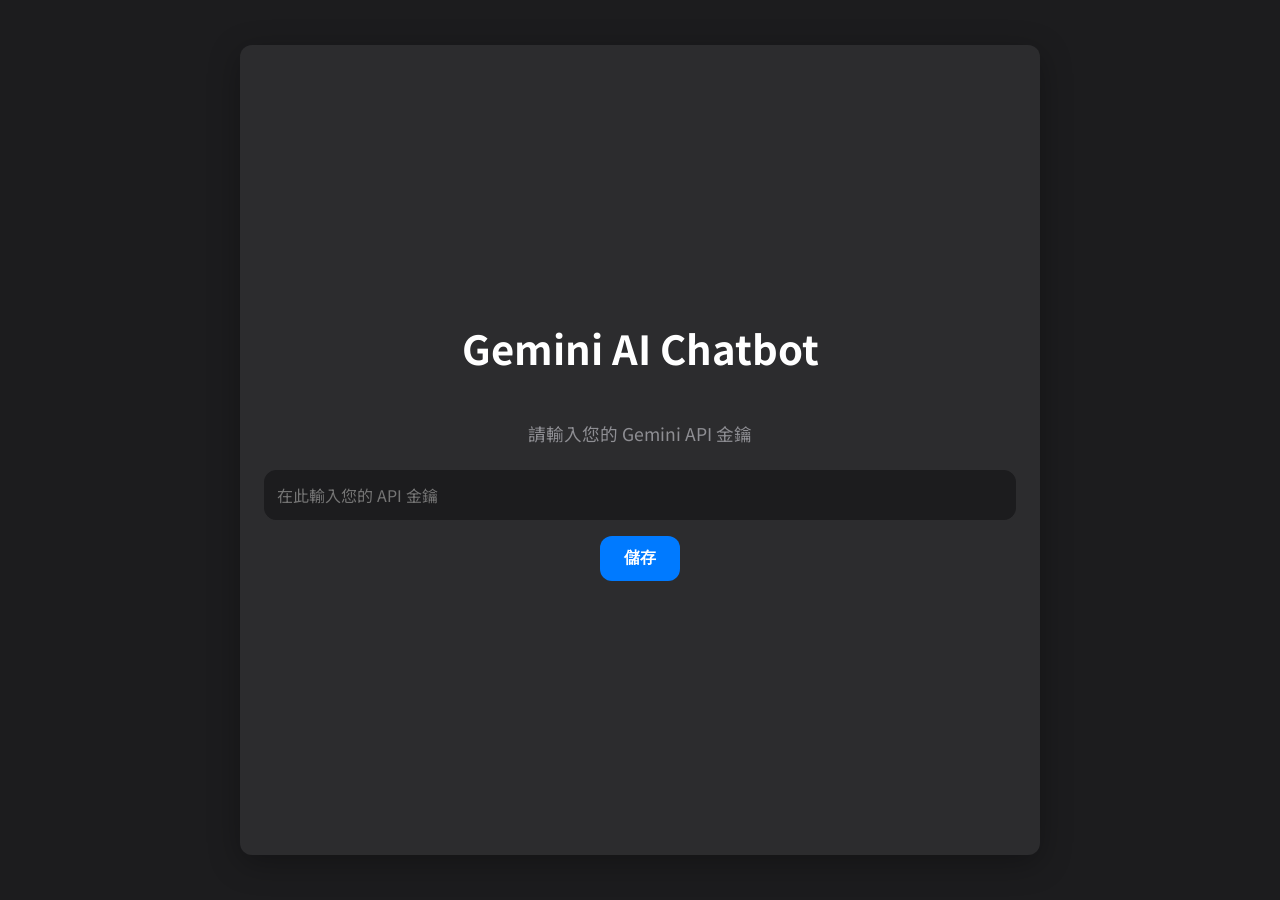
<file: index.html>
<!DOCTYPE html>
<html lang="zh-TW">
<head>
    <meta charset="UTF-8">
    <meta name="viewport" content="width=device-width, initial-scale=1.0">
    <title>Gemini AI Chatbot</title>
    <link rel="stylesheet" href="style.css">
    <link rel="stylesheet" href="vendor/atom-one-dark.min.css">
    <script src="vendor/marked.min.js"></script>
    <script src="vendor/highlight.min.js"></script>
</head>
<body>
    <div id="settings-container">
        <h1>Gemini AI Chatbot</h1>
        <p>請輸入您的 Gemini API 金鑰</p>
        <input type="password" id="api-key-input" placeholder="在此輸入您的 API 金鑰">
        <button id="save-key-button">儲存</button>
    </div>

    <div id="chat-container" class="hidden">
        <div id="chat-history"></div>
        <div id="chat-input-container">
            <textarea id="chat-input" placeholder="在這裡輸入訊息..." rows="1"></textarea>
            <button id="send-button">傳送</button>
        </div>
    </div>

    <script src="js/main.js" type="module"></script>
</body>
</html>
</file>
<file: style.css>
@import url('https://fonts.googleapis.com/css2?family=Noto+Sans+TC:wght@400;700&display=swap');

:root {
    --primary-color: #007aff;
    --background-color: #1c1c1e;
    --surface-color: #2c2c2e;
    --text-color: #ffffff;
    --placeholder-color: #8e8e93;
    --border-radius: 12px;
    --font-family: 'Noto Sans TC', sans-serif;
}

body {
    font-family: var(--font-family);
    background-color: var(--background-color);
    color: var(--text-color);
    margin: 0;
    display: flex;
    justify-content: center;
    align-items: center;
    height: 100vh;
    padding: 16px;
    box-sizing: border-box;
}

.hidden {
    display: none !important;
}

#settings-container, #chat-container {
    width: 100%;
    max-width: 800px;
    height: 100%;
    max-height: 90vh;
    background-color: var(--surface-color);
    border-radius: var(--border-radius);
    padding: 24px;
    box-sizing: border-box;
    display: flex;
    flex-direction: column;
    box-shadow: 0 8px 32px rgba(0, 0, 0, 0.3);
}

#settings-container {
    justify-content: center;
    align-items: center;
    text-align: center;
}

#settings-container h1 {
    margin-top: 0;
    font-size: 2.5rem;
}

#settings-container p {
    margin-bottom: 24px;
    font-size: 1.1rem;
    color: var(--placeholder-color);
}

input[type="password"], textarea {
    width: 100%;
    padding: 12px;
    border: 1px solid var(--background-color);
    border-radius: var(--border-radius);
    background-color: var(--background-color);
    color: var(--text-color);
    font-size: 1rem;
    box-sizing: border-box;
    margin-bottom: 16px;
    font-family: var(--font-family);
}

button {
    padding: 12px 24px;
    border: none;
    border-radius: var(--border-radius);
    background-color: var(--primary-color);
    color: white;
    font-size: 1rem;
    font-weight: 700;
    cursor: pointer;
    transition: background-color 0.3s ease;
}

button:hover {
    background-color: #005ec4;
}

#chat-container {
    padding: 0;
}

#chat-history {
    flex-grow: 1;
    overflow-y: auto;
    padding: 24px;
    display: flex;
    flex-direction: column;
    gap: 16px;
}

.message {
    padding: 12px 18px;
    border-radius: 18px;
    max-width: 75%;
    line-height: 1.6;
}

.user-message {
    background-color: var(--primary-color);
    color: white;
    align-self: flex-end;
    border-bottom-right-radius: 4px;
}

.ai-message {
    background-color: #3a3a3c;
    color: var(--text-color);
    align-self: flex-start;
    border-bottom-left-radius: 4px;
}

.loading-indicator {
    display: flex;
    align-items: center;
    gap: 8px;
}

.loading-indicator .dot {
    width: 8px;
    height: 8px;
    background-color: var(--placeholder-color);
    border-radius: 50%;
    animation: bounce 1.4s infinite ease-in-out both;
}

.loading-indicator .dot:nth-child(1) { animation-delay: -0.32s; }
.loading-indicator .dot:nth-child(2) { animation-delay: -0.16s; }

@keyframes bounce {
    0%, 80%, 100% { transform: scale(0); }
    40% { transform: scale(1.0); }
}


#chat-input-container {
    display: flex;
    padding: 24px;
    border-top: 1px solid var(--background-color);
    gap: 16px;
    align-items: flex-start;
}

#chat-input {
    flex-grow: 1;
    resize: none;
    margin-bottom: 0;
    line-height: 1.5;
    max-height: 100px;
    overflow-y: auto;
}

#send-button {
    flex-shrink: 0;
}

/* RWD */
@media (max-width: 600px) {
    body {
        padding: 0;
    }

    #settings-container, #chat-container {
        height: 100%;
        max-height: 100vh;
        border-radius: 0;
    }
}
</file>
<file: vendor/atom-one-dark.min.css>
pre code.hljs{display:block;overflow-x:auto;padding:1em}code.hljs{padding:3px 5px}.hljs{color:#abb2bf;background:#282c34}.hljs-comment,.hljs-quote{color:#5c6370;font-style:italic}.hljs-doctag,.hljs-formula,.hljs-keyword{color:#c678dd}.hljs-deletion,.hljs-name,.hljs-section,.hljs-selector-tag,.hljs-subst{color:#e06c75}.hljs-literal{color:#56b6c2}.hljs-addition,.hljs-attribute,.hljs-meta .hljs-string,.hljs-regexp,.hljs-string{color:#98c379}.hljs-attr,.hljs-number,.hljs-selector-attr,.hljs-selector-class,.hljs-selector-pseudo,.hljs-template-variable,.hljs-type,.hljs-variable{color:#d19a66}.hljs-bullet,.hljs-link,.hljs-meta,.hljs-selector-id,.hljs-symbol,.hljs-title{color:#61aeee}.hljs-built_in,.hljs-class .hljs-title,.hljs-title.class_{color:#e6c07b}.hljs-emphasis{font-style:italic}.hljs-strong{font-weight:700}.hljs-link{text-decoration:underline}
</file>
